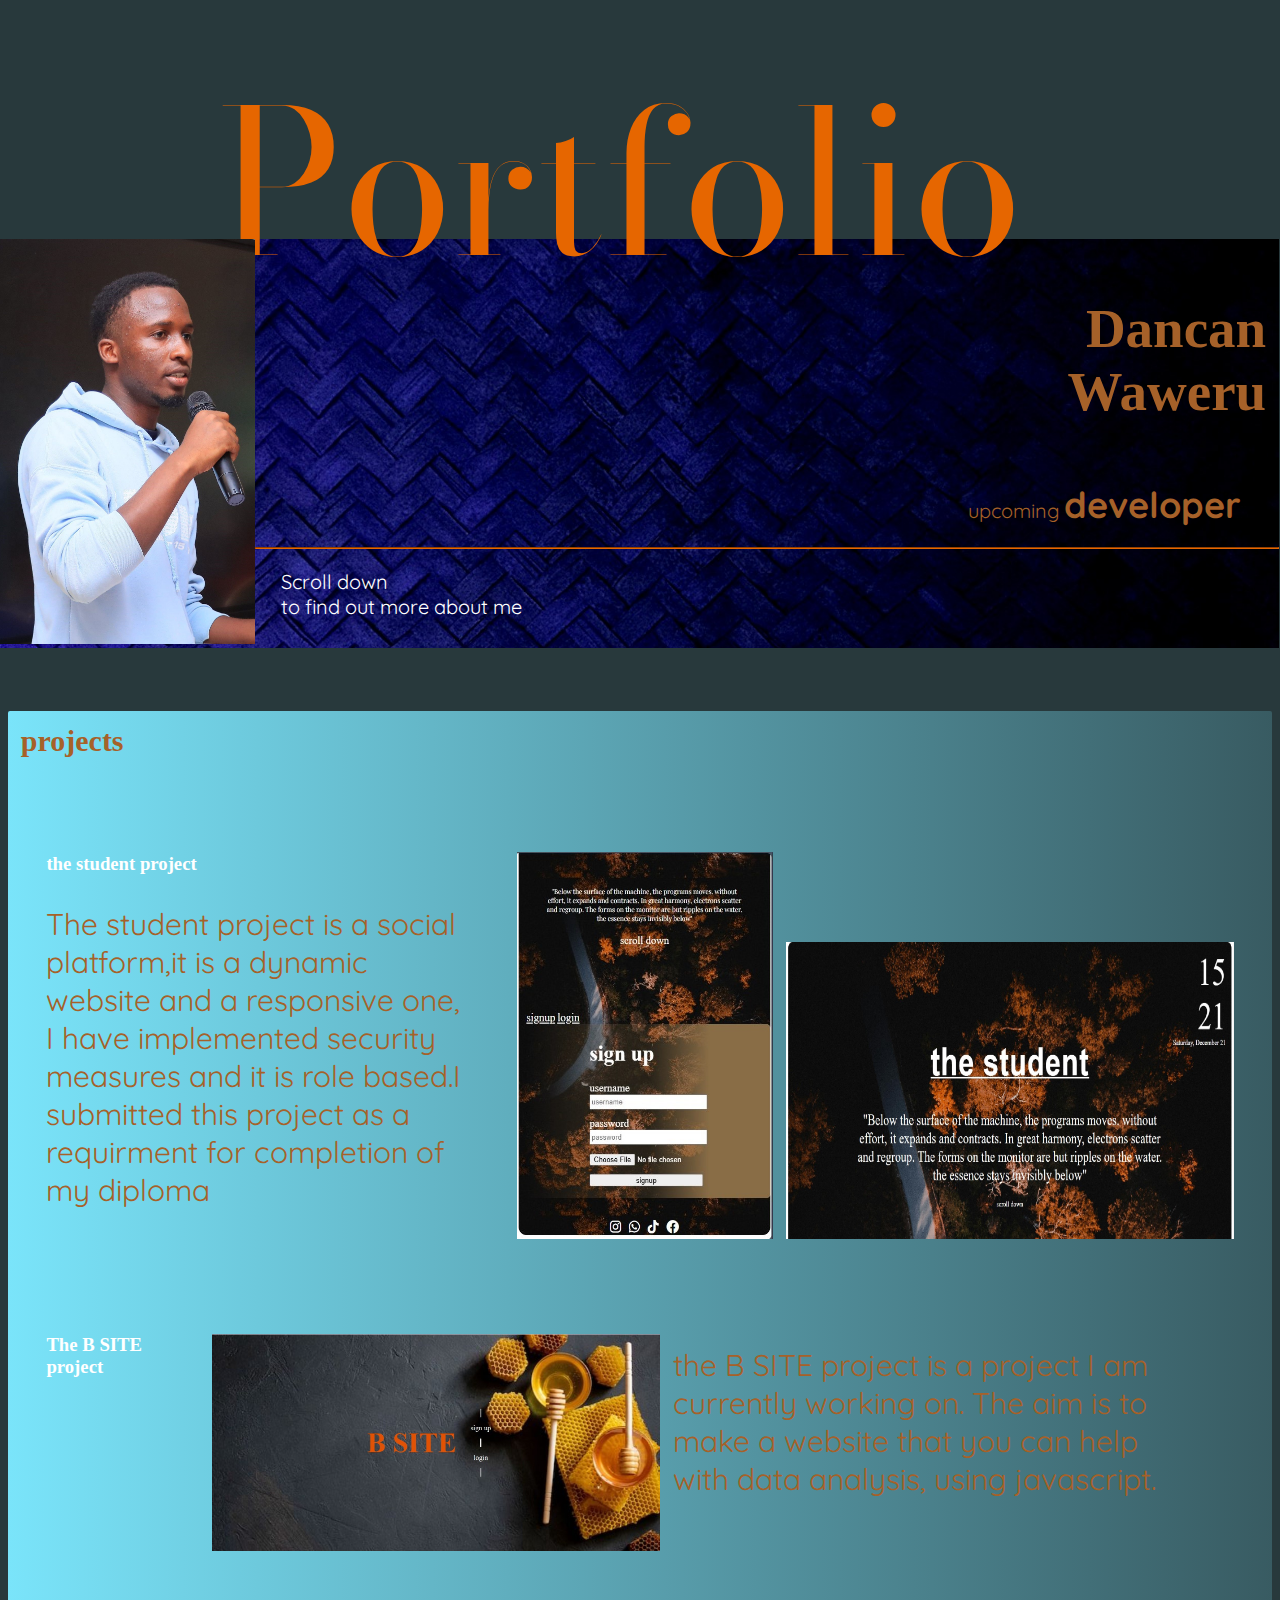
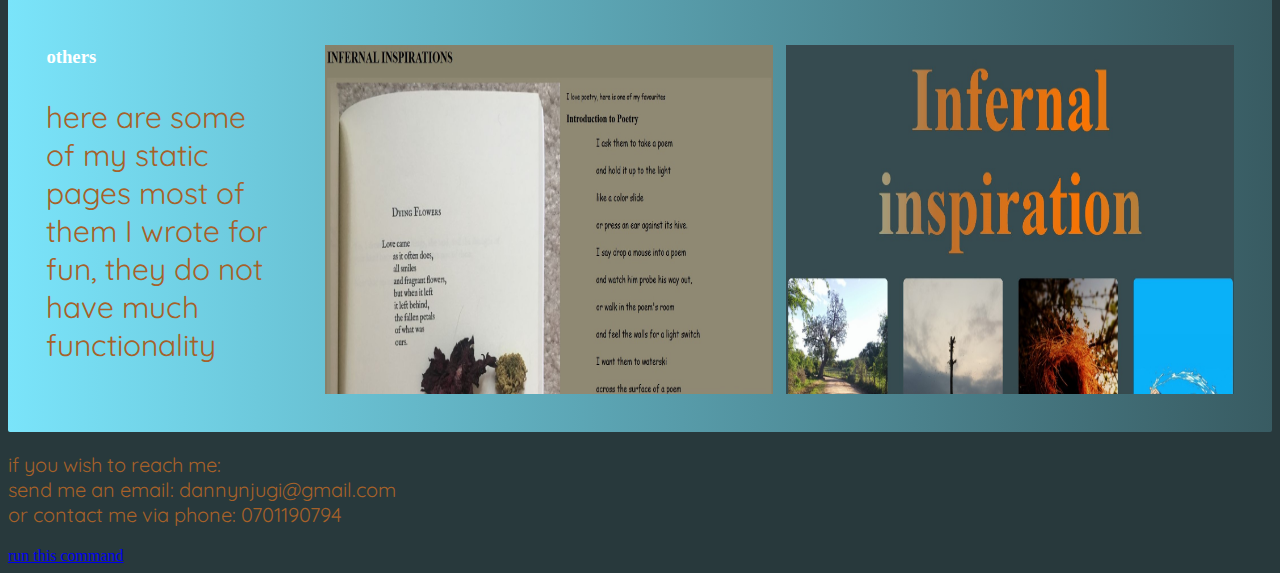
<file: index.html>
<!DOCTYPE html>
<html>
<head>
	<meta charset="utf-8">
	<meta name="viewport" content="width=device-width, initial-scale=1">
	<title>my portfolio</title>
	<link rel="preconnect" href="https://fonts.googleapis.com">
<link rel="preconnect" href="https://fonts.gstatic.com" crossorigin>
<link href="https://fonts.googleapis.com/css2?family=Bodoni+Moda:ital,opsz,wght@0,6..96,400..900;1,6..96,400..900&display=swap" rel="stylesheet">

<link rel="preconnect" href="https://fonts.googleapis.com">
<link rel="preconnect" href="https://fonts.gstatic.com" crossorigin>
<link href="https://fonts.googleapis.com/css2?family=Quicksand:wght@300..700&display=swap" rel="stylesheet">

  <style>
    @media screen and (max-width: 600px) {
	.imag {
		width: 100% !important;
	}

	h2{
		font-size:30px !important;
	}

	.one{
		display: block !important;
		background-image: url(imageforless.jpg) !important;
		height: 1050px !important;

	}

	.two{width: 100vw !important; margin-left: -8px !important;}

	.a{font-size: 60px !important; padding-bottom: 10px;}

	.projects{display: block!important;}

	.projects p{
		font-size: 20px !important;
	}

	.paragraph{ width: 100vw !important; }

	.images{ 
		display: block !important;
	}

	.images img{
		width: 100vw !important;
		margin-left: -4vw !important;
	}
	
}


body{
	background-color: #28393C;
	background-size: cover;
	background-position: right;
	color: white;
	overflow-x: hidden;
}

 .a{  margin-top: 30px;
	  height: 1vh;
	  text-align: center;
	  font-size: 200px;
	  font-family: "Bodoni Moda", serif;
	  font-optical-sizing: auto;
	  font-weight: <weight>;
	  font-style: normal;
	  color: #E66600;
}


.one{
	background-image: url(IMG_20240308_061944_69.jpg);
	background-size: cover;
	width: 100vw;
	margin-left: -9px;
	display: flex;
	height: auto;
}

h2{color: #308491}

 h2,p{
	
	padding-right: 3vw;
	color: #A66129;
}


p{
  font-family: "Quicksand", serif;
  font-optical-sizing: auto;
  font-weight: <weight>;
  font-style: normal;
  font-size: 20px;
}

hr{
	border-color: #E66600;
}

.imune{
	text-align: left;
	padding-left: 2vw;
	color: white;

}

.right{
	text-align: right;
	font-size: 2vw;
	width: 100%;
}

strong{
	font-size: 4vh;
}

.two{
	margin-top: 7vh;
	background:linear-gradient(to right, #7AE4FA, rgba(122, 228, 250, 0.2));
	border-radius: 2px;

}

h2{
	font-size: 30px;
	padding: 1vw;
}

.projects{
	display: flex;
	justify-content: center;
	padding: 3vw;
}

.paragraph{
	width: 45vw;
}

.info{
  font-family: "Quicksand", serif;
  font-optical-sizing: auto;
  font-weight: <weight>;
  font-style: normal;
  font-size: 30px;
}

.images{
	display: flex;
	padding-top: 2vh;
	justify-content: space-between;
}

.images img{
	padding-left: 1vw;
}
  </style>

</head>
<body>
	<p class="a">Portfolio</p>
	<div class="one">
		<div class="left">
			<img src="IMG_0019~2.jpg" style="width:20vw; " class="imag">
		</div>
		<div class="right">
			<h2 style="font-size: 55px; color: #A66129;">Dancan <br>
			Waweru</h2>
			<p>upcoming <strong>developer</strong></p>
			<hr>
			<p class="imune">Scroll down<br> to find out more about me</p>
		</div>
	</div>

	<section class="two">
		<h2>projects</h2>

		
			<section class="projects">
			<div class="paragraph">
				<h3>the student project</h3>
				<p class="info">The student project is a social platform,it is a dynamic website and a responsive one, I have implemented security measures and it is role based.I submitted this project as a requirment for completion of my diploma</p>
			</div>
			<div class="images">
				<img src="dkaljklj.jpg" style="width: 20vw; ">
				<img src="the student.jpg" style="width:35vw;padding-top: 10vh;">
			</div>
			</section>

			<section class="projects">	<h3>The B SITE project</h3>
				<div class="images">
					<img src="SharedScreenshot.jpg" style="width:35vw; padding-right: 1vw;">
				</div>

				<div class="paragraph">
				
					<p class="info">the B SITE project is a project I am currently working on. The aim is to make a website that you can help with data analysis, using javascript. </p>
					
				</div>
			</section>

			<section class="projects">
				<div class="paragraph">
					<h3>others</h3>
					<p class="info">here are some of my static pages most of them I wrote for fun, they do not have much functionality</p>
				</div>

				<div class="images">
					<img src="poetry.jpg" style="width:35vw;">
					<img src="infernal.jpg" style="width:35vw;">
				</div>
			</section>
		
	</section>

	<p>if you wish to reach me:<br> send me an email: dannynjugi@gmail.com <br> or contact me via phone: 0701190794</p>
	<a href="haluwa2.html">run this command</a>
</body>
</html>
</file>
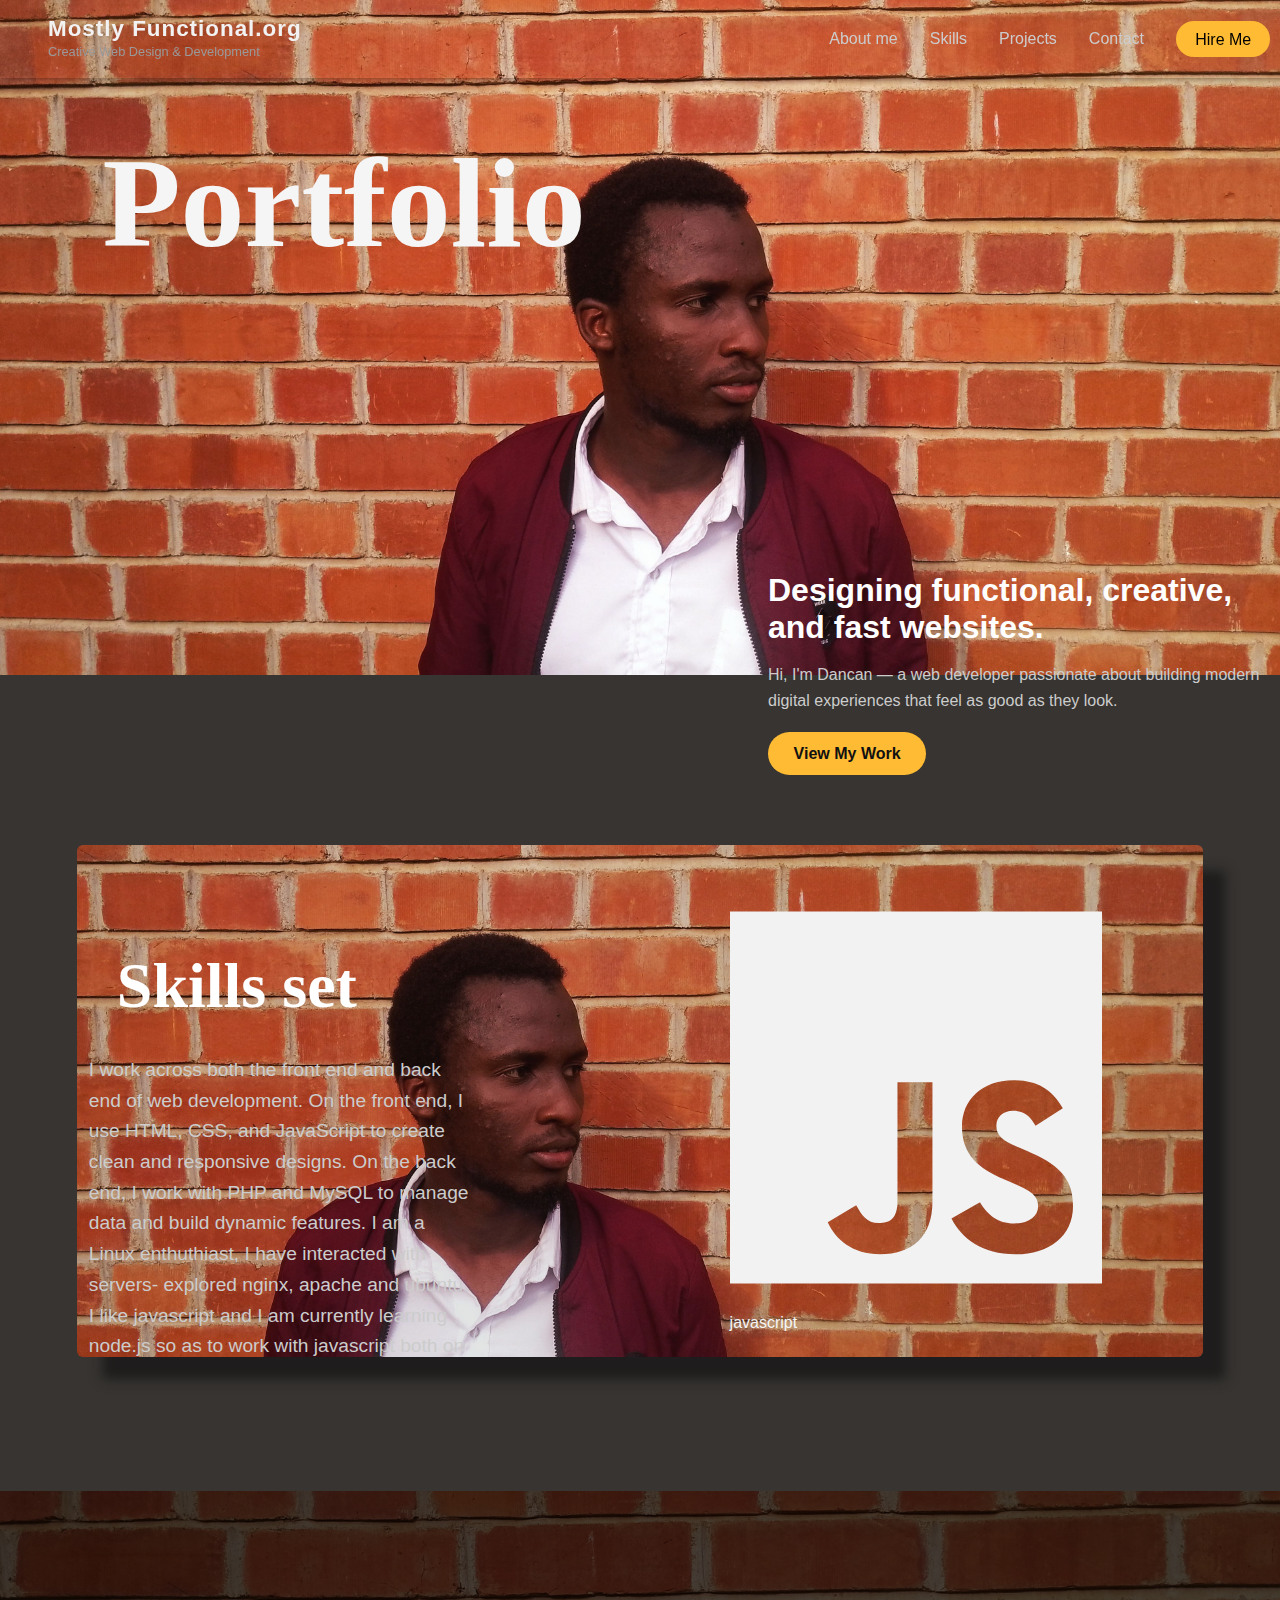
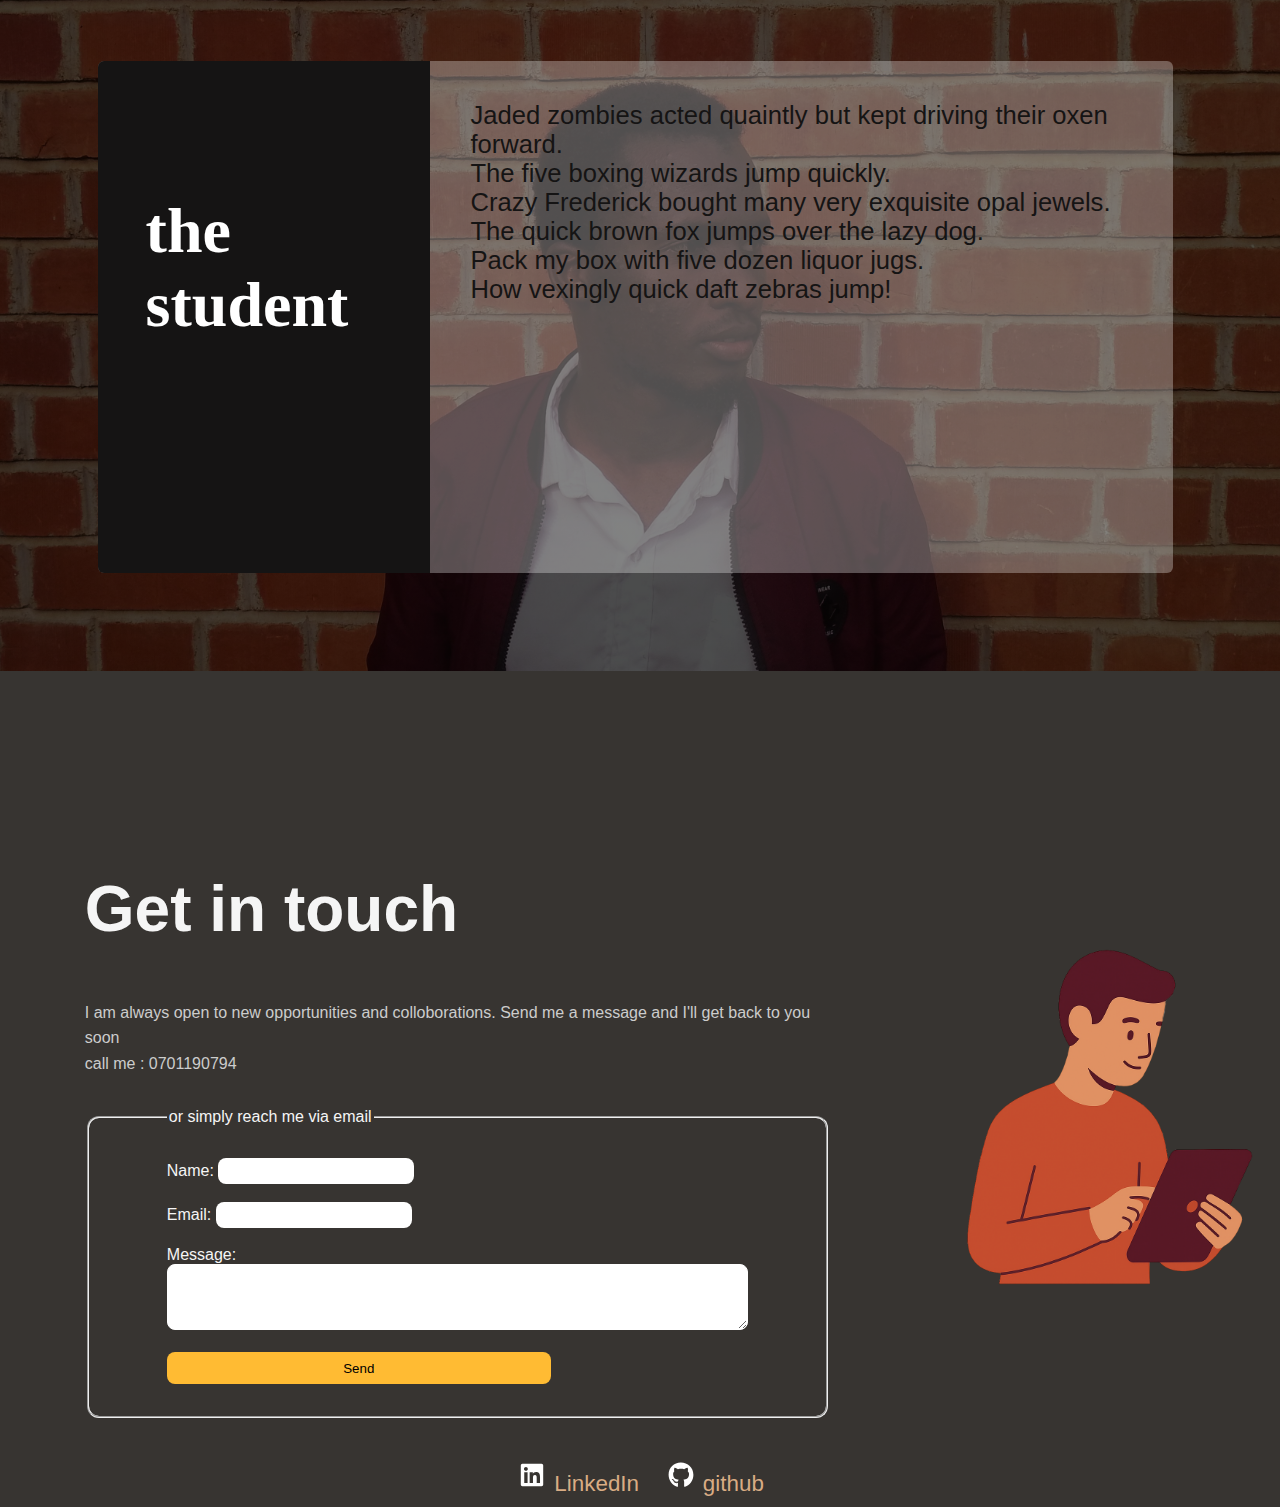
<file: tocopy/index.html>
<!DOCTYPE html>
<html>
<head>
	<meta charset="utf-8">
	<meta name="viewport" content="width=device-width, initial-scale=1">
	<title>Mostly functional | Creative web development</title>
	<link rel="stylesheet" href="index.css">
	 <link rel="icon" href="mf.png" type="image/png">
</head>
<body>
	<header class="site-header">
  <div class="logo">
    <h1>Mostly Functional.org</h1>
    <p>Creative Web Design & Development</p>
  </div>

  <nav class="navbar">
    <ul>
      <li><a href="#about">About me</a></li>
      <li><a href="#skills">Skills</a></li>
      <li><a href="#projects">Projects</a></li>
      <li><a href="#contact">Contact</a></li>
       <li><a href="#contact" class="cta" style="color: black;">Hire Me</a><li>
    </ul>
  </nav>
</header>

<main>

<section class="hero" id="about">
	<h2 class="subheading"> Portfolio</h2>
  <div class="hero-content">
    <h3>Designing functional, creative, and fast websites.</h3>
    <p>Hi, I'm Dancan — a web developer passionate about building modern digital experiences that feel as good as they look.</p>
    <a href="#projects" class="hero-btn">View My Work</a>
  </div>
</section>

<section id="skills">
	<div class="mySkills">
		<div><h3>Skills set</h3>
		<p style="width: 30vw; padding: 12px;">I work across both the front end and back end of web development. On the front end, I use HTML, CSS, and JavaScript to create clean and responsive designs. On the back end, I work with PHP and MySQL to manage data and build dynamic features. I am a Linux enthuthiast, I have interacted with servers- explored nginx, apache and ubuntu.
		I like javascript and I am currently learning node.js so as to work with javascript both on frontend and backend.</p>
	</div>
	<div style="padding: 40px;">
		<img src="js-brands.svg" width="100%">
		javascript
	</div>
		
	</div>
</section>

<section id="projects">
	<div class="content">

		<div class="title"><h4>the <br>student</h4></div>
		<div class="infor">Jaded zombies acted quaintly but kept driving their oxen forward.<br>
The five boxing wizards jump quickly.<br>
Crazy Frederick bought many very exquisite opal jewels.<br>The quick brown fox jumps over the lazy dog.<br>
Pack my box with five dozen liquor jugs.<br>
How vexingly quick daft zebras jump!  </div>
	</div>
</section>

<section id="contact">
	<div class="form">
		<h2>Get in touch</h2>
		<p>I am always open to new opportunities and colloborations. Send me a message and I'll get back to you soon<br>call me : 0701190794</p>

		<form action="mailto:dannynjugi@gmail.com" method="post" enctype="text/plain">
			<fieldset>
				<legend> or simply reach me via email</legend>
  <label>Name:</label>
  <input type="text" name="name"><br><br>

  <label>Email:</label>
  <input type="email" name="email"><br><br>

  <label>Message:</label><br>
  <textarea name="message" rows="4" cols="70"></textarea><br><br>

  <input type="submit" value="Send" style="background: #ffbb33; width:24rem;height: 2rem; color: black; border: none;">
  </fieldset>
</form>

	</div>
	<div>
		<img src="contact me.png" width="100%">
	</div>
</section>

</main>

<footer>
	<a href="https://www.linkedin.com/in/dancan-waweru-8009b0314/" target="_blank" >
  <img src="linke_in.svg" alt="LinkedIn logo" width="32">
  LinkedIn
</a>

	<a href="https://github.com/dancan-ops/" target="_blank" >
  <img src="github-brands-solid-full (1).svg" alt="LinkedIn logo" width="32">
github
</a>
</footer>

</body>
</html>
</file>
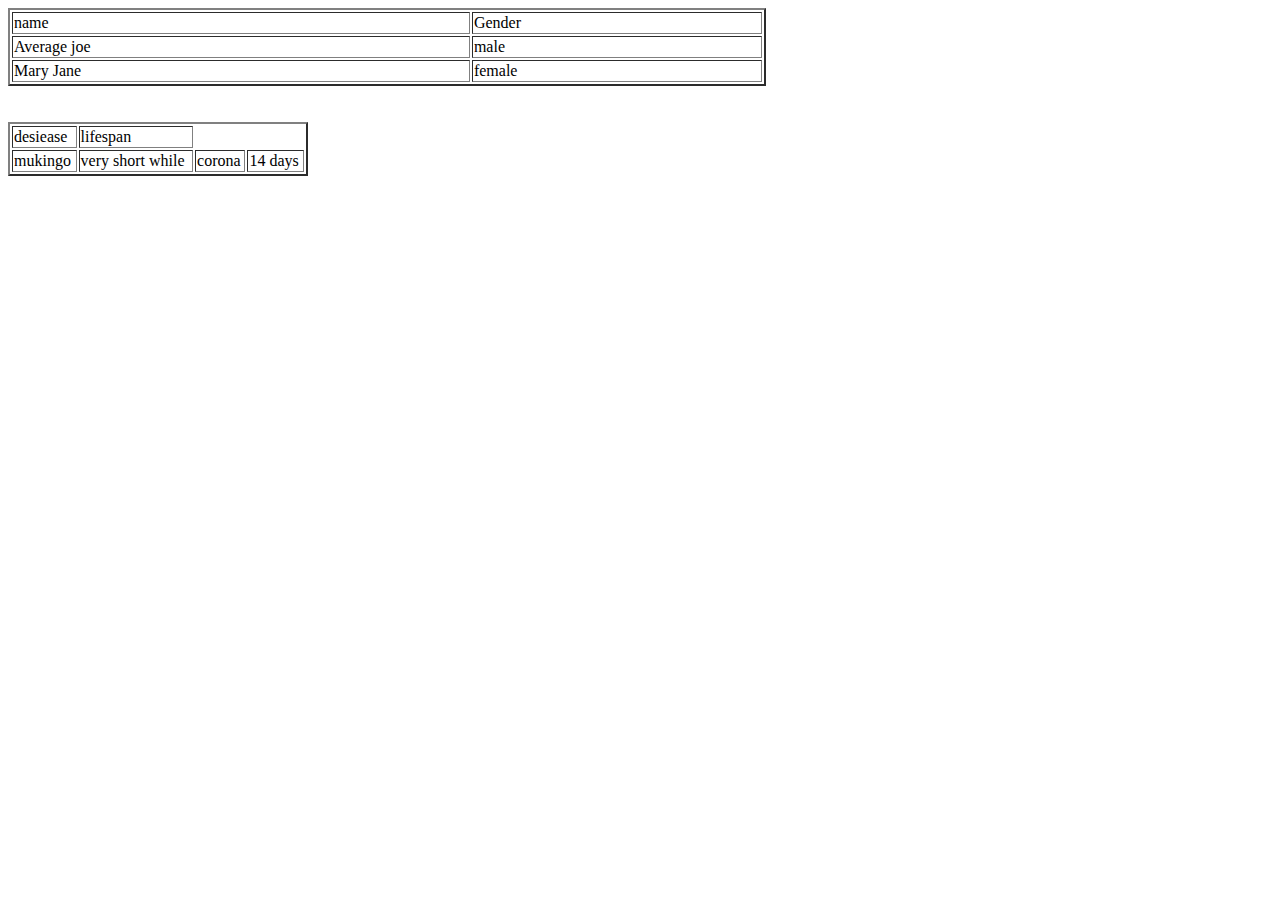
<file: fixed and flexible web design.html>
<!DOCTYPE html>
<html>
<head>
	<meta charset="utf-8">
	<meta name="viewport" content="width=device-width, initial-scale=1">
	<title>flexible and fixed design</title>
</head>
<body>
	<table width="60%" border="2px dashed black">
		<tr>
			<td>name</td>
			<td>Gender</td>
		</tr>

		<tr>
			<td>Average joe</td>
			<td>male</td>
		</tr>
		<tr>
			<td>Mary Jane</td>
			<td>female</td>
		</tr>
	</table>
	<br><br>

	<table width="300px" border="2px dashed black">
		<tr>
			<td>desiease</td>
			<td>lifespan</td>
		</tr>

		<tr>
			<td>mukingo</td>
			<td>very short while</td>
			<td>corona</td>
			<td>14 days</td>
		</tr>
	</table>


</body>
</html>
</file>
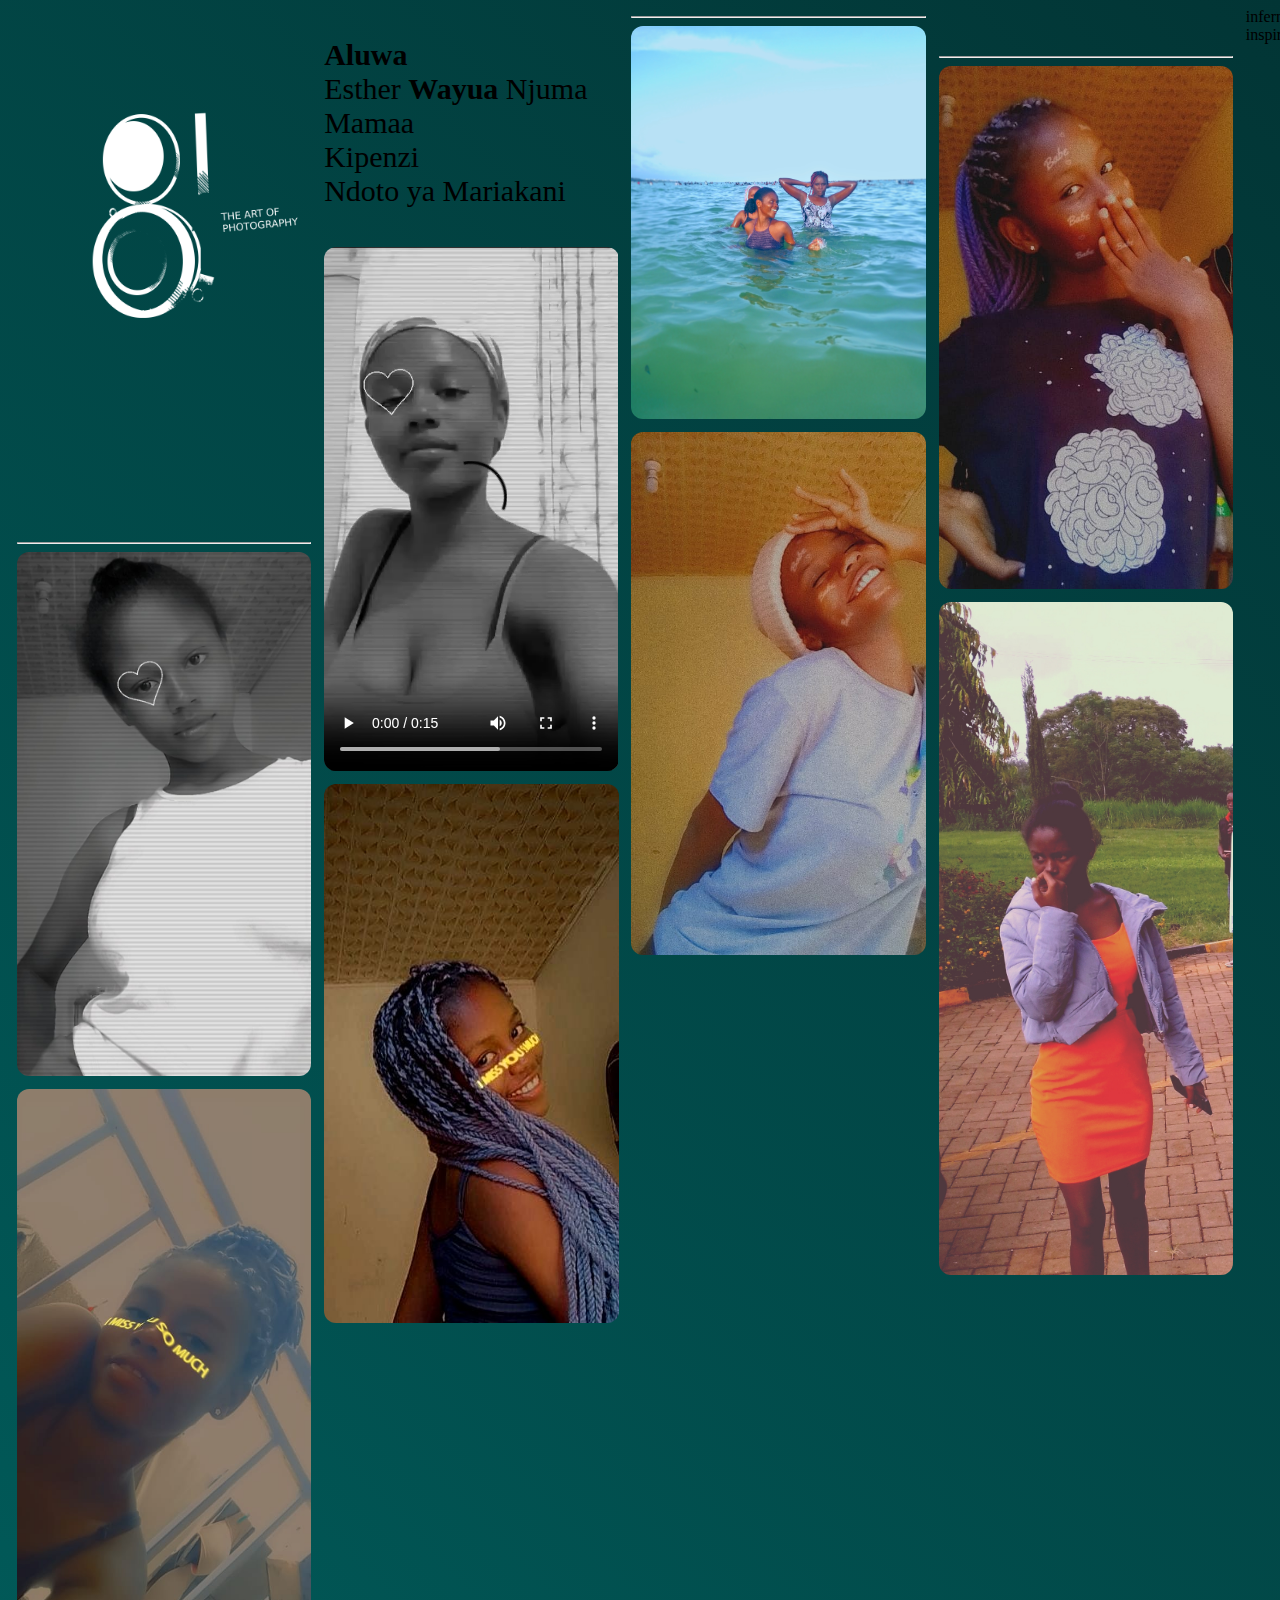
<file: haluwa.html>
<!DOCTYPE html>
<html>
<head>
	<meta charset="utf-8">
	<meta name="viewport" content="width=device-width, initial-scale=1">
	<title>my boo</title>
	<link rel="stylesheet" type="text/css" href="haluwa.css">
</head>

<body>



	<div class="container">
		<img src="Photbook.png" width="100%">
		<div class="one" style="padding-top: 80px;"><hr>
			<img src="WhatsApp Image 2025-01-07 at 00.03.51_ce7f91b8.jpg" style="width: 23vw; border-radius:12px;">
		</div>
		<div class="two">
			<img src="IMG-20240414-WA0015.jpg" style="width: 23vw; border-radius:12px;">
		</div>
	</div>

	<div class="container">
		<div class="three">
			<p>
				<strong>Aluwa</strong><br>
				Esther <strong>Wayua</strong> Njuma<Br>
				Mamaa<br>
				Kipenzi<br>
				Ndoto ya Mariakani<br>
			</p>
			
		</div>
		<div class="four">
			<video style="width: 23vw; border-radius: 12px;" controls>
				<source src="WhatsApp Video 2025-01-08 at 09.44.23_24d885a0.mp4" type="video/mp4">
			</video>
		</div>
		<div>
			<img src="IMG-20240414-WA0012_1~3.jpg" style="width: 23vw; border-radius:12px;">
		</div>
	</div>
		
	<div class="container">
		<div class="five"><hr>
			<img src="IMG_20241107_171207_410.jpg" style="width: 23vw; border-radius:12px;">
		</div>
		<div class="six">
			<img src="IMG-20240414-WA0010.jpg" style="width: 23vw; border-radius:12px;">
		</div>
	</div>
		
	<div class="container">
		<div class="seven" style="padding-top: 40px;"><hr>
			<img src="IMG-20240414-WA0011.jpg" style="width: 23vw; border-radius:12px;">
		</div>
		<div class="eight">
			<img src="IMG_20240605_095125_868~2_1.jpg" style="width: 23vw; border-radius:12px;">
		</div>
	</div>


	infernal inspirations
</body>
</html>
</file>
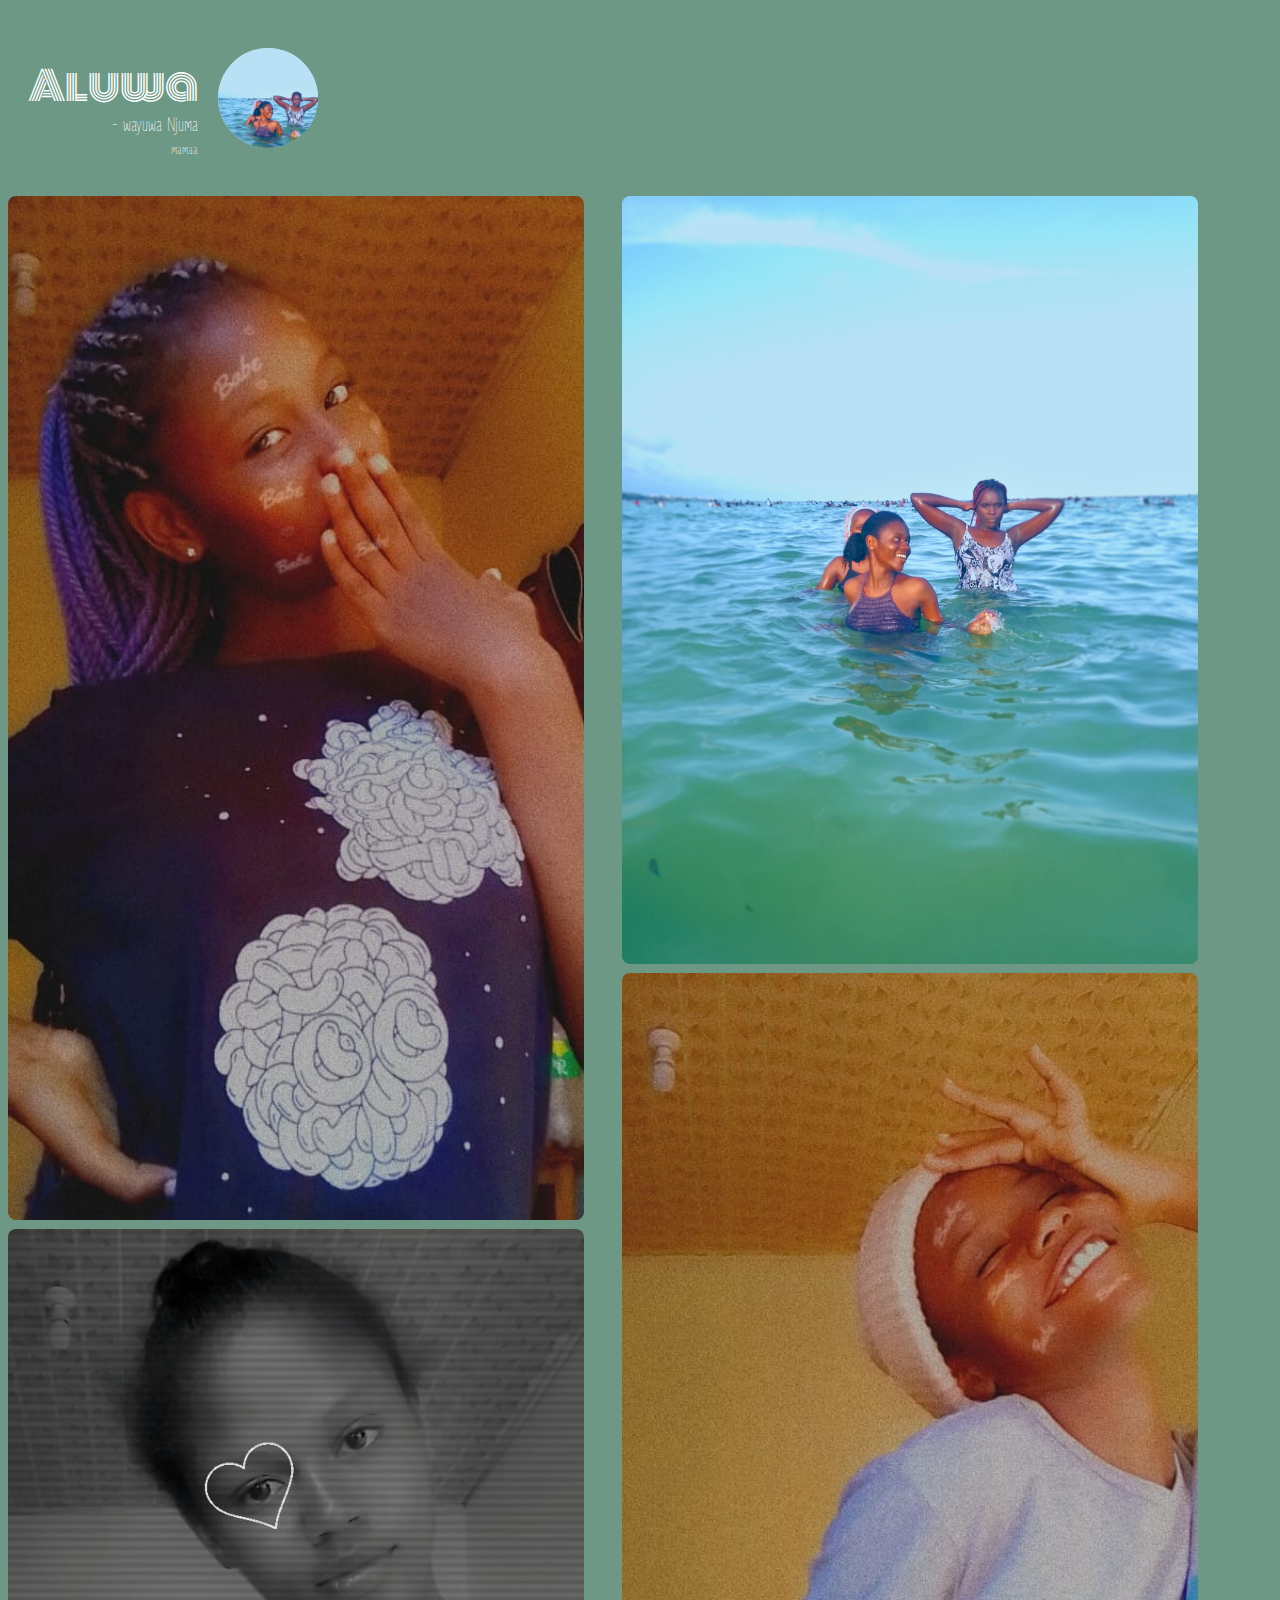
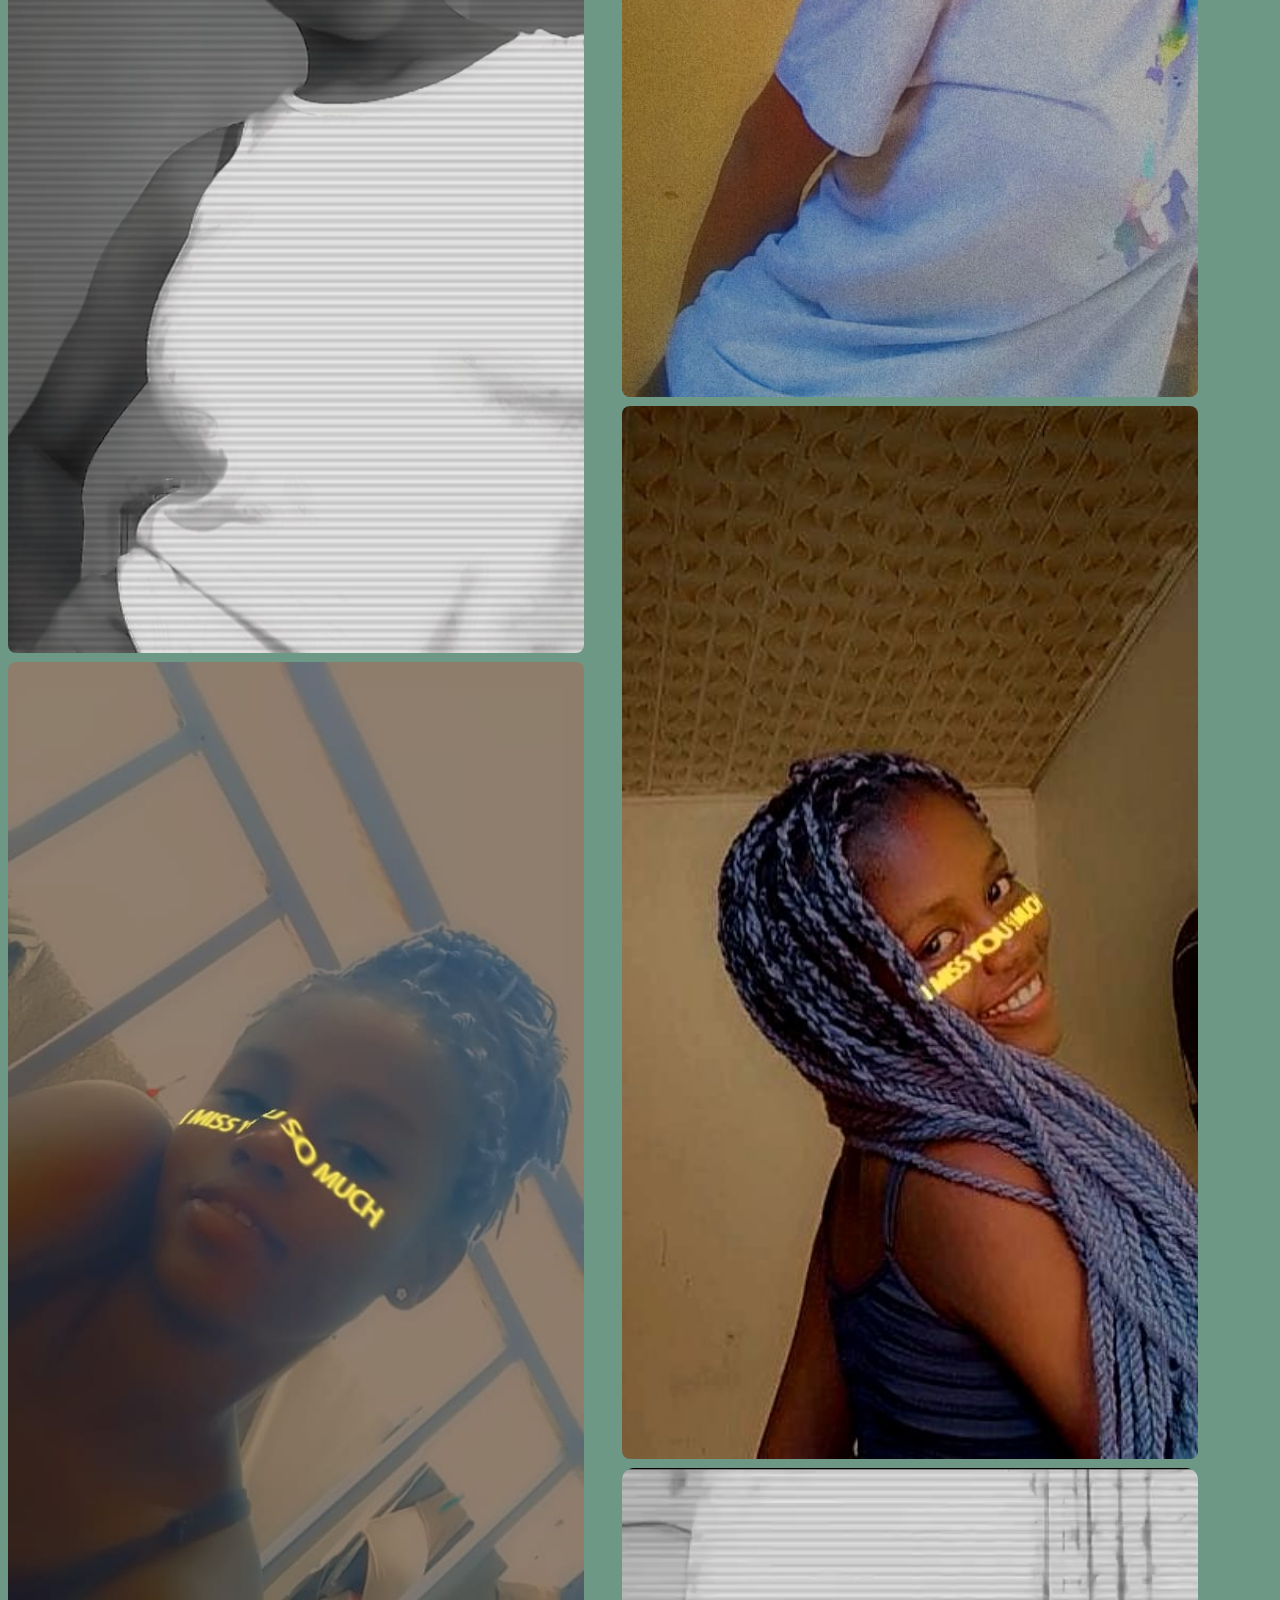
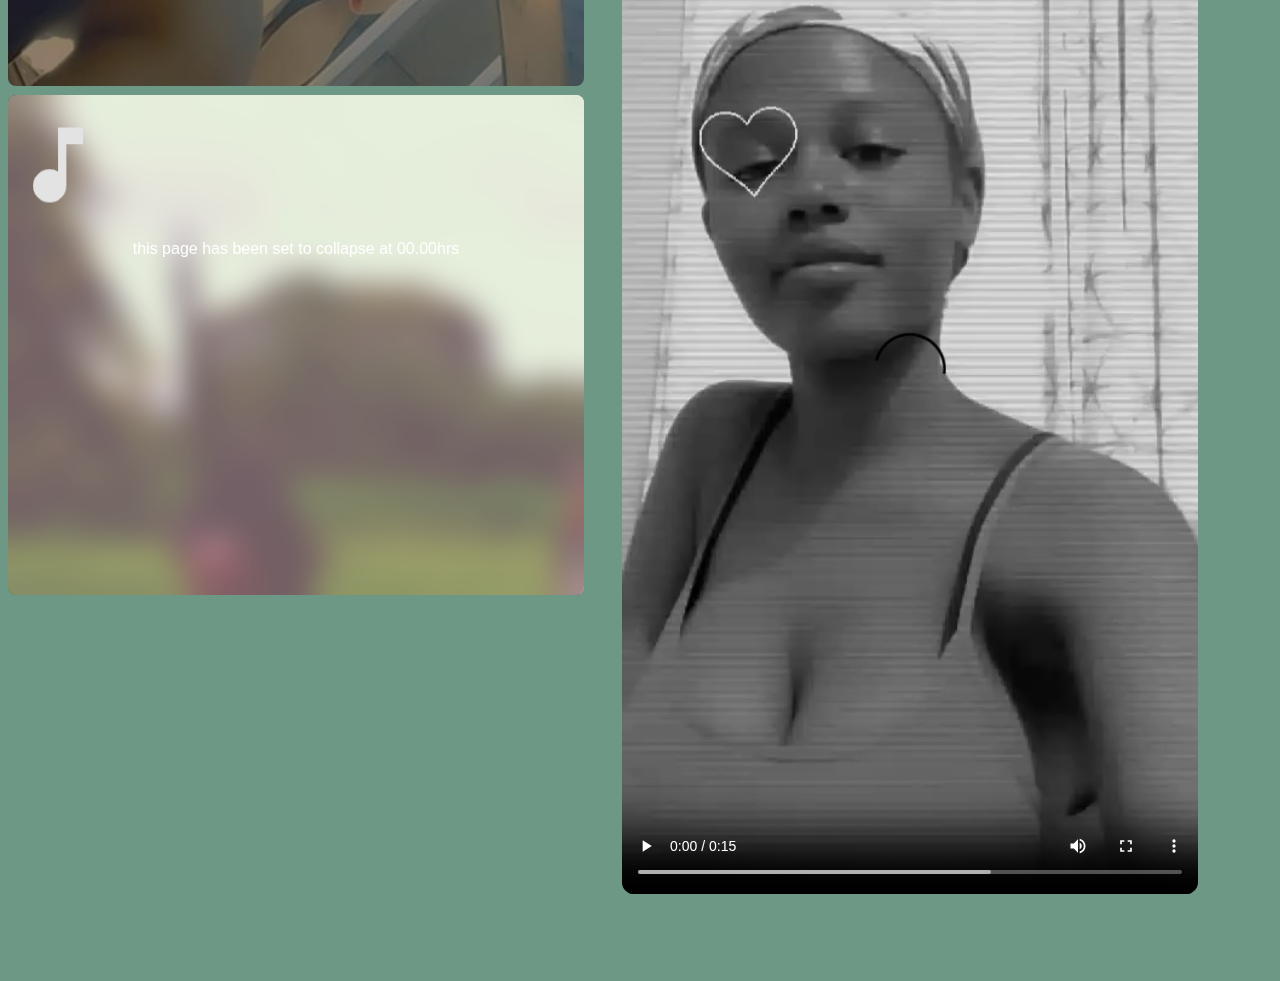
<file: haluwa2.html>
<!DOCTYPE html>
<html lang="en">
<head>
    <meta charset="UTF-8">
    <meta name="viewport" content="width=device-width, initial-scale=1.0">
    <title>Apology Page</title>
    <link rel="icon" type="image/jpg" href="Untitled.jpg">

<link rel="preconnect" href="https://fonts.googleapis.com">
<link rel="preconnect" href="https://fonts.gstatic.com" crossorigin>
<link href="https://fonts.googleapis.com/css2?family=Monoton&display=swap" rel="stylesheet">

<link rel="preconnect" href="https://fonts.googleapis.com">
<link rel="preconnect" href="https://fonts.gstatic.com" crossorigin>
<link href="https://fonts.googleapis.com/css2?family=Zen+Loop:ital@0;1&display=swap" rel="stylesheet">

    <style>
        body {
            background-color:#6D9886;
            color: white;
            text-align: center;
            font-family: Arial, sans-serif;
        }
        .hero {
            padding: 20px;
            display: flex;
        }
        .profile-img {
            width: 100px;
            height: 100px;
            background-color: lightgray;
            border-radius: 50%;
            display: inline-block;
            margin: 20px;
            overflow: hidden;
            position: relative;
        }

        h1{
            font-family: "Monoton", sans-serif;
  font-weight: 500;
  font-style: normal;
  font-size: 40px;
        }

        h2{
            margin-top: -30px;
            font-size: 20px;
            text-align: right;
             font-family: "Zen Loop", cursive;
  font-weight: 400;
  font-style: normal;
        }

        span{
            font-size: 15px;
            text-align: right;
        }

        .gallery {
            display: flex;
            gap: 3vw;

        }
        .gallery div {
            display: flex;
            flex-direction: column;
            gap: 1vh;
            width: 45vw;
            }
        .music-controls {
            margin-top: 20px;
        }
        .lyrics {
              font-family: "Zen Loop", cursive;
  font-weight: 400;
  font-style: normal;
            font-size: 1.5em;
            margin-top: 20px;
            min-height: 50px;
        }

          #countdown {
            font-size: 2em;
            font-weight: bold;
        }
        #page-content {
            transition: opacity 1s;
        }

    </style>
</head>
<body>
    <div class="hero">
        <div><h1>Aluwa</h1>
        <h2>- wayuwa Njuma<br> <span>mamaa</span></h2></div>
        
        <div class="profile-img"><img src="IMG_20241107_171207_410.jpg" style="width:170px; position:absolute; top:-40px; left: -30px;"></div>
    </div>
    <div class="gallery">
        <div>
            <img src="IMG-20240414-WA0011.jpg" style="width:100%; border-radius: 8px;" target="">
             <img src="WhatsApp Image 2025-01-07 at 00.03.51_ce7f91b8.jpg" style="width:100%; border-radius: 8px;">
             <img src="IMG-20240414-WA0015.jpg" style="width:100%; border-radius: 8px;">
            <div style="background-image: url(IMG_20240605_095125_868~2_1.jpg); background-size: cover; height: 500px; border-radius: 8px;">

                <section style="   background: rgba(255, 255, 255, 0.2);
    backdrop-filter: blur(15px); height: 100%; border-radius: 8px;">
                     
              <div class="music-controls" style="width:100%">
                    <audio id="bg-music" loop autoplay>
                        <source src="WhatsApp Audio 2025-03-23 at 3.04.18 AM.mpeg" type="audio/mp3">
                    </audio>
                    <img src="music_note_24dp_E3E3E3_FILL0_wght400_GRAD0_opsz24.png" style="width:100px"  onclick="toggleMusic()" >

                  <P>this page has been set to collapse at 00.00hrs </P>
                </div>
                </section>
               
            </div>
  
        </div>
        <div>
            <img src="IMG_20241107_171207_410.jpg" style="width:100%; border-radius: 8px;">
            <img src="IMG-20240414-WA0010.jpg" style="width:100%; border-radius: 8px;">
            <img src="IMG-20240414-WA0012_1~3.jpg" style="width:100%; border-radius: 8px;">
            <video style="width: 100%; border-radius: 12px;" controls>
                <source src="WhatsApp Video 2025-01-08 at 09.44.23_24d885a0.mp4" type="video/mp4">
                 
            </video> 
            <div class="lyrics" id="lyrics"></div>
            
              
  
        </div>
       
    </div>
   
  
    <script>
        function toggleMusic() {
            var audio = document.getElementById("bg-music");
            if (audio.paused) {
                audio.play();
            } else {
                audio.pause();
            }
        }

        const lyricsArray = [
            "aki pole", 
            "please usijam", 
            "nilikuanga busy", 
            "bass ntakubuia chipo", 
            "lakini kaa hunidai nitarudi soko 😂😂😂"
        ];
        const songDuration = 45; // in seconds
        const intervalTime = songDuration / lyricsArray.length * 1000;
        let index = 0;

        function updateLyrics() {
            document.getElementById("lyrics").textContent = lyricsArray[index];
            index = (index + 1) % lyricsArray.length;
        }
        setInterval(updateLyrics, intervalTime);


    </script>
</body>
</html>
</file>
<file: tocopy/index.css>
body{
	background-color:#373431;
  font-family: 'Poppins', sans-serif;
  color: #f5f5f5;
  overflow-x: hidden;
}

/* Header */
.site-header {
  position: fixed;
  top: 0;
  left: 0;
  width: 98vw;
  background-color: transparent;
  display: flex;
  justify-content: space-between;
  align-items: center;
  padding: 1rem 3rem;
  z-index: 1000;
  box-shadow: 0 1px 8px rgba(0,0,0,0.4);
}

.logo h1 {
  margin: 0;
  font-size: 1.4rem;
  font-weight: 600;
  letter-spacing: 1px;
  color: #f2f2f2;
}

.logo p {
  margin: 0;
  font-size: 0.8rem;
  color: #999;
}

.navbar ul {
  list-style: none;
  display: flex;
  gap: 2rem;
  margin: 0;
  padding: 0;
}

.navbar a {
  text-decoration: none;
  color: #ccc;
  font-weight: 500;
  transition: color 0.3s;
}

.navbar a:hover {
  color: #fff;
}

.cta {
  background-color: #ffbb33;
  color: black;
  padding: 0.6rem 1.2rem;
  border-radius: 20px;
  text-decoration: none;
  font-weight: bold;
  transition: background 0.3s;
}

.cta:hover {
  background-color: #ffaa00;
}

/* Hero Section */
.hero {
  padding: 9rem 2rem 5rem;
  height: 36vw;
  margin: auto;
  background-image: url('profile.jpg');
  background-position: center;
  background-size: cover;
  width: 100vw;
  margin-left: -2vw;
  margin-top: -2vh;
}

.subheading{
	font-size: 8rem;
	font-family: 'time new roman';
	position: absolute;
	top: 1.5rem;
	left: 8%;
}

 h3 {
  font-size: 2rem;
  color: #fff;
  margin-bottom: 1rem;
}

 p {
  font-size: 1rem;
  color: #ccc;
  line-height: 1.6;
  margin-bottom: 2rem;
}

.hero-btn {
  background-color: #ffbb33;
  color: #111;
  padding: 0.8rem 1.6rem;
  border-radius: 25px;
  text-decoration: none;
  font-weight: bold;
  transition: background 0.3s;
}

.hero-btn:hover {
  background-color: #ffaa00;
}

.hero-content{
	position: absolute;
	top: 60%;
	left: 60%;
}

#skills{
	height: 780px;
	display: flex;
	justify-content: center;
	align-items: center;
	align-content: center;
}

.mySkills{
	width: 88vw;
	height: 40vw;
	background-image: linear-gradient(rgba(0, 0, 0, 0.1), rgba(0, 0, 0, 0.1)),
					 url('profile.jpg');
	background-position: right;
	background-size: 114vw ;
	margin-top: 8vh;
	border-radius: 6px;
	 box-shadow: 
    24px 24px 12px rgba(0, 0, 0, 0.6),  
    24px 24px 12px rgba(255, 255, 255, 0.1); 
    overflow: hidden;
    display: flex;
    gap:16vw;
}

.mySkills h3{
	padding: 40px;
	font-size: 4rem;
	font-family: 'times new roman';
}

.mySkills p{
	font-size: 1.2rem;
	margin-top: -4vh;
}

#projects{
	background-image: linear-gradient(rgba(0, 0, 0, 0.7), rgba(0, 0, 0, 0.7)),
					 url('profile.jpg');
	background-position: center;
	background-size: cover;
	height: 780px;
	display: flex;
	justify-content: center;
	align-items: center;
	align-content: center;
	width: 102vw;
	margin-left: -2vw;
	margin-top: 4vh;
}

.content{
	width: 84vw;
	height: 40vw;
	background-color: rgba(255, 255, 255, 0.3);
	margin-top: 8vh;
	border-radius: 6px;
	display: flex;
	overflow: hidden;
}

.title{
	background-color: #151414;
	color: white;
	font-family: 'times new roman';
	width: 26vw;
	display: flex;
}

h4{
	font-size: 4rem;
	padding: 48px;
}

.infor{
	width: 60%;
	padding: 40px;
	color: #151414;
	font-size: 1.6rem;
}

#contact{
	height: 680px;
	display: flex;
	align-items: center;
	padding-left: 8vw;
	padding-top: 12vh;
	padding-bottom: 0;
	width: 102vw;
	margin-left: -2vw;

}

fieldset{
	border-radius: 12px;
	padding: 32px;
	padding-left: 78px;
	padding-right: 78px;

}

#contact h2{
	font-size: 4rem;
}


.form{
	width: 60%;
}

input{
	outline: none;
	border: none;
	border-radius: 8px;
	height: 1.5rem;
	width: 12rem;
}

textarea{
	background-color: rgba(0, 0, 0, );
	outline: none;
	border: none;
	border: 1px solid white;
	border-radius: 8px;
}

footer{
	display: flex;
	justify-content: center;
	font-size: 1.4rem;
	color: #D9AC84;
	gap: 2vw;
}

a {
  text-decoration: none;
  color: #D9AC84;
  font-weight: 500;
  transition: color 0.3s;

}
</file>
<file: haluwa.css>
body{
	background: linear-gradient(45deg,  #015958, #023535);
	display: flex;
	gap: 1vw;
	margin-left: 17px;
}

.container{
	display: flex;
	flex-direction: column;
	gap: 1vh;
}

p{
	font-size: 30px;
	color:   rgb(0, 0, 0), rgb(254, 254, 254);
}
</file>
